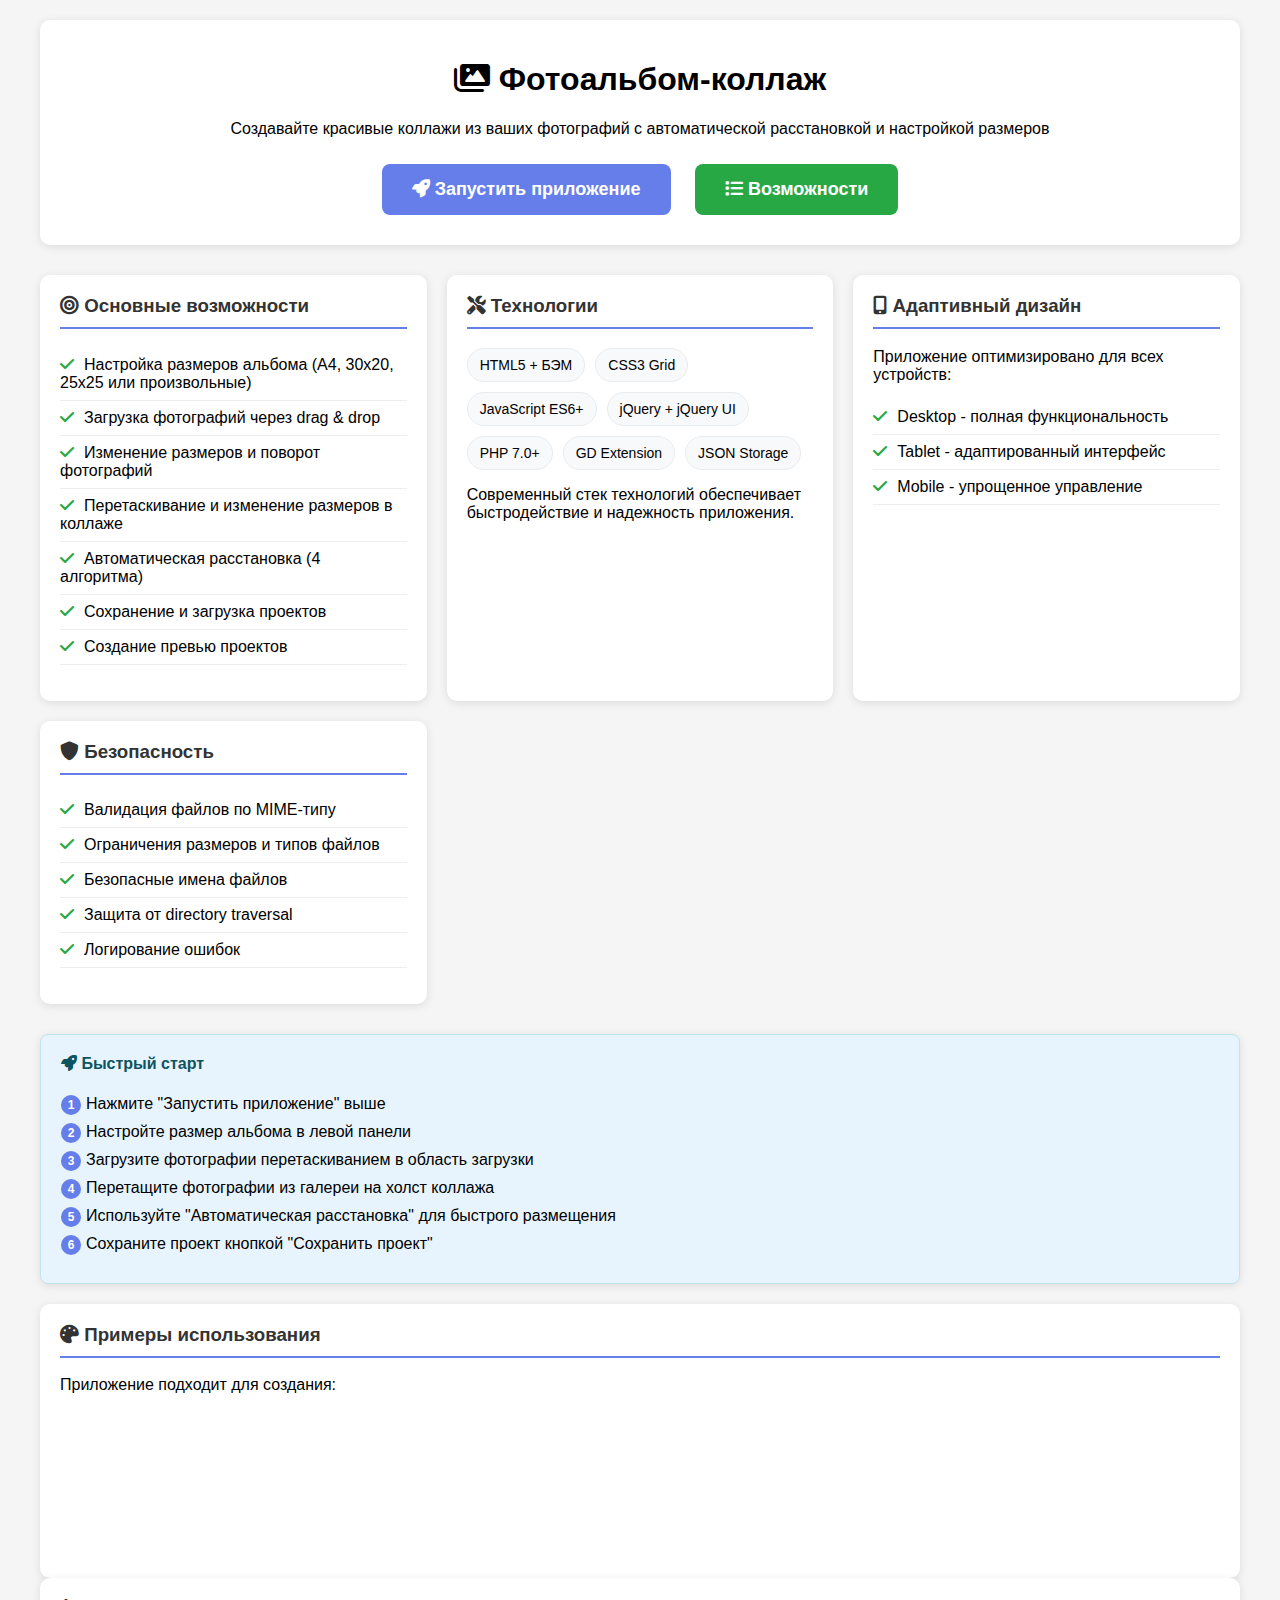
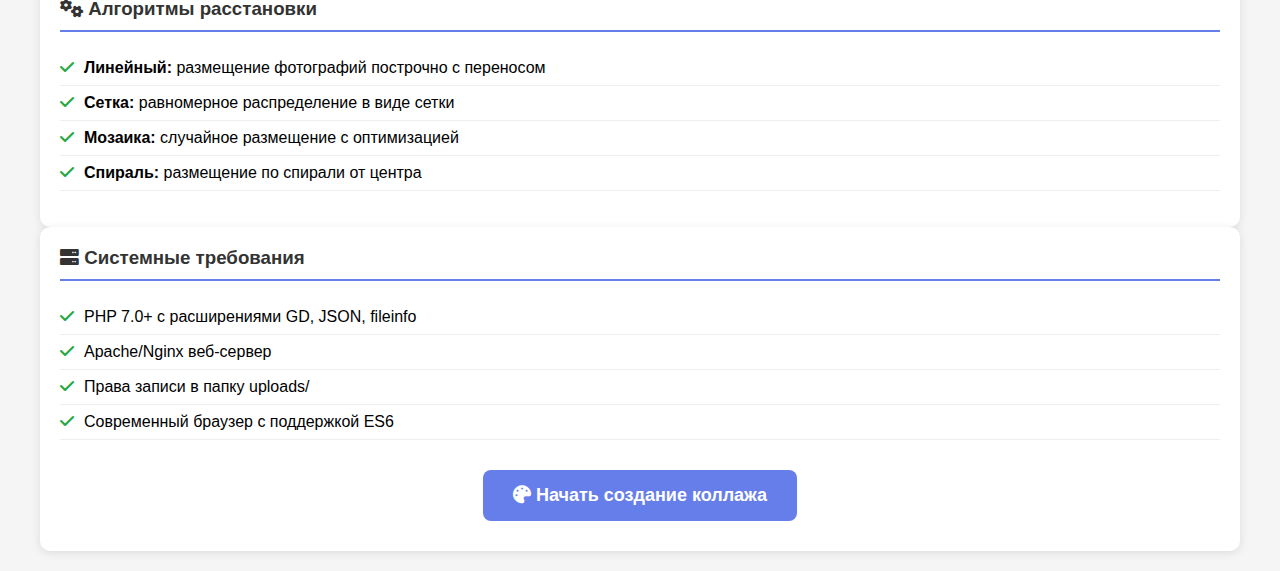
<file: demo.html>
<!DOCTYPE html>
<html lang="ru">
<head>
    <meta charset="UTF-8">
    <meta name="viewport" content="width=device-width, initial-scale=1.0">
    <title>Демо - Фотоальбом-коллаж</title>
    <link rel="stylesheet" href="plugins/font-awesome/css/all.min.css">
    <style>
        body {
            font-family: Arial, sans-serif;
            max-width: 1200px;
            margin: 0 auto;
            padding: 20px;
            background: #f5f5f5;
        }

        .demo-header {
            text-align: center;
            margin-bottom: 30px;
            background: white;
            padding: 20px;
            border-radius: 10px;
            box-shadow: 0 2px 10px rgba(0, 0, 0, 0.1);
        }

        .demo-grid {
            display: grid;
            grid-template-columns: repeat(auto-fit, minmax(300px, 1fr));
            gap: 20px;
            margin-bottom: 30px;
        }

        .demo-card {
            background: white;
            padding: 20px;
            border-radius: 10px;
            box-shadow: 0 2px 10px rgba(0, 0, 0, 0.1);
        }

        .demo-card h3 {
            margin-top: 0;
            color: #333;
            border-bottom: 2px solid #667eea;
            padding-bottom: 10px;
        }

        .demo-images {
            display: grid;
            grid-template-columns: repeat(auto-fit, minmax(150px, 1fr));
            gap: 10px;
            margin: 20px 0;
        }

        .demo-image {
            width: 100%;
            height: 120px;
            background: linear-gradient(45deg, #f0f0f0, #e0e0e0);
            border: 2px dashed #ccc;
            display: flex;
            align-items: center;
            justify-content: center;
            font-size: 24px;
            color: #999;
            border-radius: 8px;
        }

        .start-button {
            display: inline-block;
            background: #667eea;
            color: white;
            padding: 15px 30px;
            text-decoration: none;
            border-radius: 8px;
            font-size: 18px;
            font-weight: bold;
            transition: all 0.3s ease;
            margin: 10px;
        }

        .start-button:hover {
            background: #5a6fd8;
            transform: translateY(-2px);
            box-shadow: 0 4px 12px rgba(102, 126, 234, 0.3);
        }

        .features-list {
            list-style: none;
            padding: 0;
        }

        .features-list li {
            padding: 8px 0;
            border-bottom: 1px solid #eee;
        }

        .features-list li:before {
            content: "";
            color: #28a745;
            font-weight: bold;
            margin-right: 10px;
            font-family: "Font Awesome 5 Free";
        }

        .features-list li:before {
            content: "\f00c";
        }

        .tech-stack {
            display: flex;
            flex-wrap: wrap;
            gap: 10px;
            margin: 15px 0;
        }

        .tech-item {
            background: #f8f9fa;
            padding: 8px 12px;
            border-radius: 20px;
            font-size: 14px;
            border: 1px solid #e9ecef;
        }

        .instructions {
            background: #e8f4fd;
            border: 1px solid #bee5eb;
            border-radius: 8px;
            padding: 20px;
            margin: 20px 0;
        }

        .instructions h4 {
            margin-top: 0;
            color: #0c5460;
        }

        .step {
            margin: 10px 0;
            padding-left: 25px;
            position: relative;
        }

        .step:before {
            content: counter(step-counter);
            counter-increment: step-counter;
            position: absolute;
            left: 0;
            top: 0;
            background: #667eea;
            color: white;
            width: 20px;
            height: 20px;
            border-radius: 50%;
            display: flex;
            align-items: center;
            justify-content: center;
            font-size: 12px;
            font-weight: bold;
        }

        .steps {
            counter-reset: step-counter;
        }
    </style>
</head>
<body>
<div class="demo-header">
    <h1><i class="fas fa-images"></i> Фотоальбом-коллаж</h1>
    <p>Создавайте красивые коллажи из ваших фотографий с автоматической расстановкой и настройкой размеров</p>
    <div>
        <a href="index.html" class="start-button"><i class="fas fa-rocket"></i> Запустить приложение</a>
        <a href="#features" class="start-button" style="background: #28a745;"><i class="fas fa-list"></i>
            Возможности</a>
    </div>
</div>

<div class="demo-grid">
    <div class="demo-card">
        <h3><i class="fas fa-bullseye"></i> Основные возможности</h3>
        <ul class="features-list">
            <li>Настройка размеров альбома (A4, 30x20, 25x25 или произвольные)</li>
            <li>Загрузка фотографий через drag & drop</li>
            <li>Изменение размеров и поворот фотографий</li>
            <li>Перетаскивание и изменение размеров в коллаже</li>
            <li>Автоматическая расстановка (4 алгоритма)</li>
            <li>Сохранение и загрузка проектов</li>
            <li>Создание превью проектов</li>
        </ul>
    </div>

    <div class="demo-card">
        <h3><i class="fas fa-tools"></i> Технологии</h3>
        <div class="tech-stack">
            <span class="tech-item">HTML5 + БЭМ</span>
            <span class="tech-item">CSS3 Grid</span>
            <span class="tech-item">JavaScript ES6+</span>
            <span class="tech-item">jQuery + jQuery UI</span>
            <span class="tech-item">PHP 7.0+</span>
            <span class="tech-item">GD Extension</span>
            <span class="tech-item">JSON Storage</span>
        </div>
        <p>Современный стек технологий обеспечивает быстродействие и надежность приложения.</p>
    </div>

    <div class="demo-card">
        <h3><i class="fas fa-mobile-alt"></i> Адаптивный дизайн</h3>
        <p>Приложение оптимизировано для всех устройств:</p>
        <ul class="features-list">
            <li>Desktop - полная функциональность</li>
            <li>Tablet - адаптированный интерфейс</li>
            <li>Mobile - упрощенное управление</li>
        </ul>
    </div>

    <div class="demo-card">
        <h3><i class="fas fa-shield-alt"></i> Безопасность</h3>
        <ul class="features-list">
            <li>Валидация файлов по MIME-типу</li>
            <li>Ограничения размеров и типов файлов</li>
            <li>Безопасные имена файлов</li>
            <li>Защита от directory traversal</li>
            <li>Логирование ошибок</li>
        </ul>
    </div>
</div>

<div class="demo-card instructions">
    <h4><i class="fas fa-rocket"></i> Быстрый старт</h4>
    <div class="steps">
        <div class="step">Нажмите "Запустить приложение" выше</div>
        <div class="step">Настройте размер альбома в левой панели</div>
        <div class="step">Загрузите фотографии перетаскиванием в область загрузки</div>
        <div class="step">Перетащите фотографии из галереи на холст коллажа</div>
        <div class="step">Используйте "Автоматическая расстановка" для быстрого размещения</div>
        <div class="step">Сохраните проект кнопкой "Сохранить проект"</div>
    </div>
</div>

<div class="demo-card">
    <h3><i class="fas fa-palette"></i> Примеры использования</h3>
    <p>Приложение подходит для создания:</p>
    <div class="demo-images">
        <div class="demo-image">
            <i class="fas fa-camera fa-2x"></i>
            <span>Семейный альбом</span>
        </div>
        <div class="demo-image">
            <i class="fas fa-glass-cheers fa-2x"></i>
            <span>Коллаж событий</span>
        </div>
        <div class="demo-image">
            <i class="fas fa-mountain fa-2x"></i>
            <span>Фото путешествий</span>
        </div>
        <div class="demo-image">
            <i class="fas fa-briefcase fa-2x"></i>
            <span>Портфолио</span>
        </div>
    </div>
</div>

<div class="demo-card">
    <h3><i class="fas fa-cogs"></i> Алгоритмы расстановки</h3>
    <ul class="features-list">
        <li><strong>Линейный:</strong> размещение фотографий построчно с переносом</li>
        <li><strong>Сетка:</strong> равномерное распределение в виде сетки</li>
        <li><strong>Мозаика:</strong> случайное размещение с оптимизацией</li>
        <li><strong>Спираль:</strong> размещение по спирали от центра</li>
    </ul>
</div>

<div class="demo-card">
    <h3><i class="fas fa-server"></i> Системные требования</h3>
    <ul class="features-list">
        <li>PHP 7.0+ с расширениями GD, JSON, fileinfo</li>
        <li>Apache/Nginx веб-сервер</li>
        <li>Права записи в папку uploads/</li>
        <li>Современный браузер с поддержкой ES6</li>
    </ul>

    <div style="margin-top: 20px; text-align: center;">
        <a href="index.html" class="start-button"><i class="fas fa-palette"></i> Начать создание коллажа</a>
    </div>
</div>

<script>
    // Добавляем интерактивности
    document.addEventListener('DOMContentLoaded', function () {
        // Анимация для demo-image элементов
        const demoImages = document.querySelectorAll('.demo-image');
        demoImages.forEach((img, index) => {
            img.style.animationDelay = (index * 0.1) + 's';
            img.style.animation = 'fadeInUp 0.6s ease-out forwards';
        });

        // Добавляем CSS анимацию
        const style = document.createElement('style');
        style.textContent = `
                @keyframes fadeInUp {
                    from {
                        opacity: 0;
                        transform: translateY(20px);
                    }
                    to {
                        opacity: 1;
                        transform: translateY(0);
                    }
                }
                
                .demo-image {
                    opacity: 0;
                    transition: all 0.3s ease;
                }
                
                .demo-image:hover {
                    background: linear-gradient(45deg, #667eea, #764ba2);
                    color: white;
                    border-color: #667eea;
                    transform: scale(1.05);
                }
            `;
        document.head.appendChild(style);
    });
</script>
</body>
</html>
</file>
